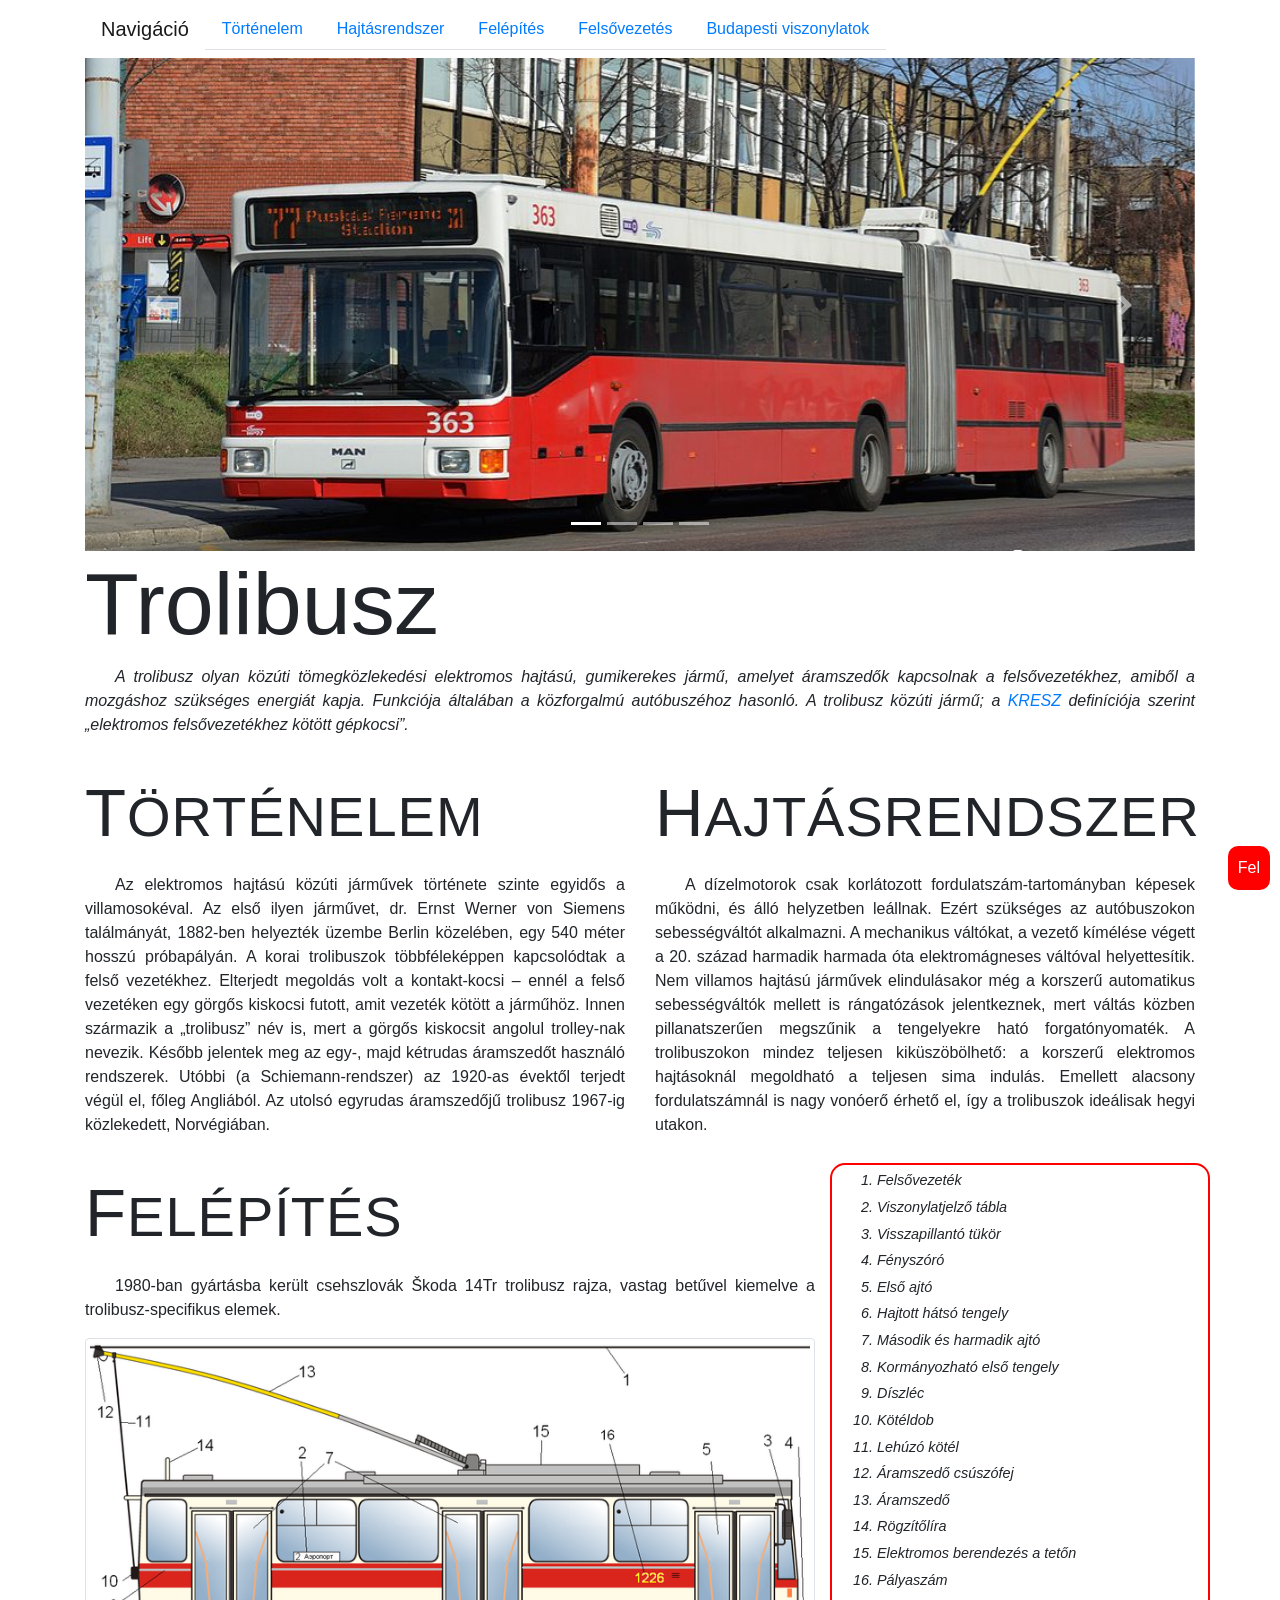
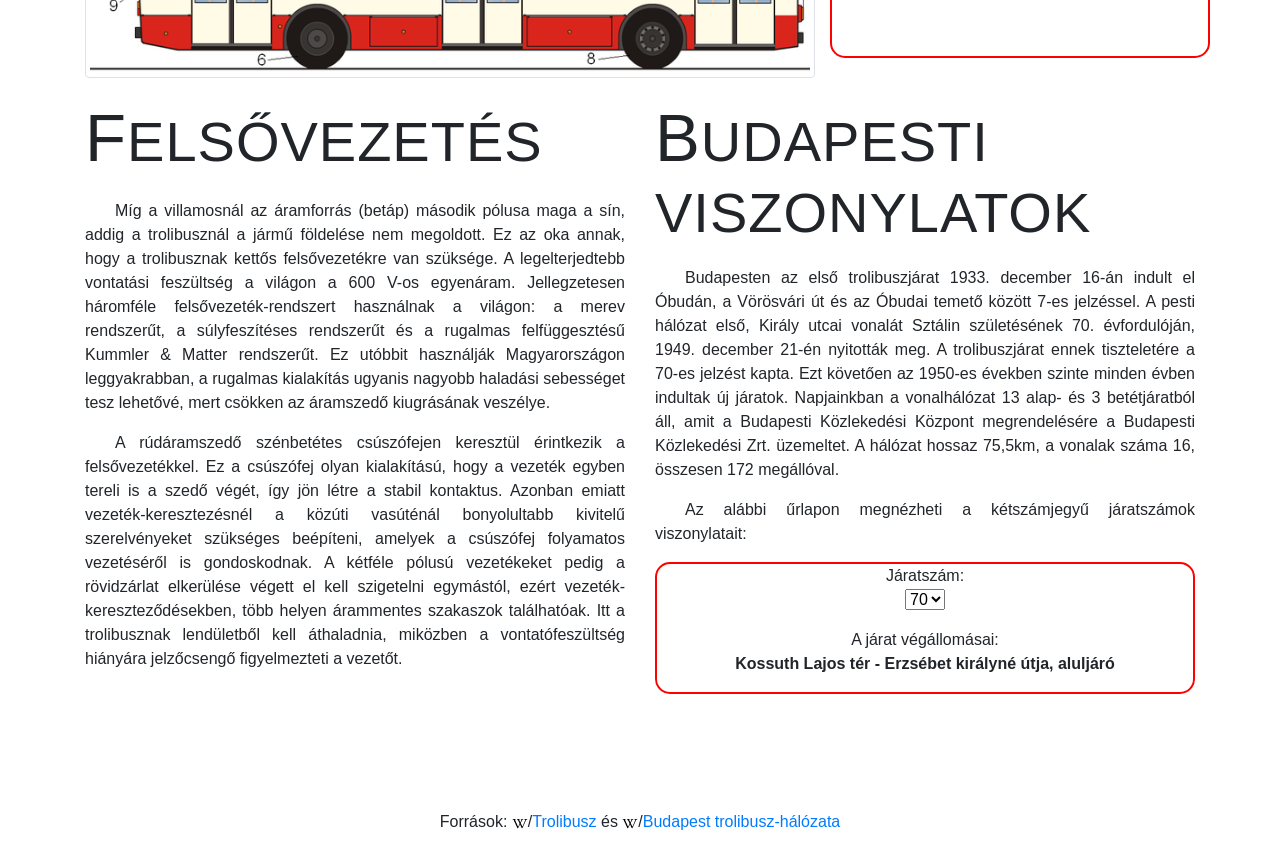
<file: index.html>
<!DOCTYPE html>
<html lang="hu">

<head>
  <meta name="viewport" content="width=device-width, initial-scale=1">
  <meta charset="UTF-8">
  <link rel="stylesheet" href="css/bootstrap.min.css">
  <script src="js/jquery.min.js"></script>
  <script src="js/popper.min.js"></script>
  <script src="js/bootstrap.min.js"></script>
  <style>
  /* Make the image fully responsive */
  .carousel-inner img {
      width: 100%;
      height: 100%;
  }
  </style>
<title>Trolibuszok</title>
<link rel="stylesheet" href="troli.css">
<script src="troli.js"></script>
<link rel="stylesheet" href="troli.js">
</head>

<body>

<div class="container">
<nav class="navbar navbar-expand-lg navbar-light bg-red">
  <a class="navbar-brand" href="#">Navigáció </a>
  <button class="navbar-toggler" type="button" data-toggle="collapse" data-target="#navbarNav" aria-controls="navbarNav" aria-expanded="false" aria-label="Toggle navigation">
    <span class="navbar-toggler-icon"></span>
  </button>
  <div class="collapse navbar-collapse" id="navbarNav">
    <ul class="nav nav-tabs bg-red">
      <li class="nav-item active">
        <a class="nav-link" href="#tortenelem">Történelem <span class="sr-only">(current)</span></a>
      </li>
      <li class="nav-item">
        <a class="nav-link" href="#hajtasrendszer">Hajtásrendszer</a>
      </li>
      <li class="nav-item">
        <a class="nav-link" href="#felepites">Felépítés</a>
      </li>
      <li class="nav-item">
        <a class="nav-link" href="#felsovezetes">Felsővezetés</a>
      </li> 
      <li class="nav-item">
        <a class="nav-link" href="#viszonylatok">Budapesti viszonylatok</a>
      </li>    
    </ul>
  </div>
</nav>
</div>

<div id="slider" class="container carousel slide" data-ride="carousel">
  <!-- Indicators -->
  <ul class="carousel-indicators">
    <li data-target="#slider" data-slide-to="0" class="active"></li>
    <li data-target="#slider" data-slide-to="1"></li>
    <li data-target="#slider" data-slide-to="2"></li>
    <li data-target="#slider" data-slide-to="3"></li>
  </ul>  
  <!-- The slideshow -->
  <div class="carousel-inner">
    <div class="carousel-item active">
      <img src="01.jpg" alt="MAN NGE152" title="MAN NGE152">
    </div>
    <div class="carousel-item">
      <img src="02.jpg" alt="Ikarus 411T" title="Ikarus 411T">
    </div>
    <div class="carousel-item">
      <img src="03.jpg" alt="Solaris Trollino 18 III" title="Solaris Trollino 18 III">
    </div>
    <div class="carousel-item">
      <img src="04.jpg" alt="Ikarus 280T" title="Ikarus 280T">
    </div>
  </div>  
  <!-- Left and right controls -->
  <a class="carousel-control-prev" href="#slider" data-slide="prev">
    <span class="carousel-control-prev-icon"></span>
  </a>
  <a class="carousel-control-next" href="#slider" data-slide="next">
    <span class="carousel-control-next-icon"></span>
  </a>
</div>

  
<div class="container">
  <div class="row">
    <div class="col-lg-12">
	  <h1 class="display-2">Trolibusz</h1>
      <p id="def">A trolibusz olyan közúti tömegközlekedési elektromos hajtású, gumikerekes jármű, amelyet áramszedők kapcsolnak a felsővezetékhez, amiből a mozgáshoz szükséges energiát kapja. Funkciója általában a közforgalmú autóbuszéhoz hasonló. A trolibusz közúti jármű; a <a href="http://net.jogtar.hu/kresz" target="_blank">KRESZ</a> definíciója szerint „elektromos felsővezetékhez kötött gépkocsi”.</p>     
    </div>
  </div>
  <div class="row">
    <div class="col-lg-6" id="tortenelem">
      <h2 class="display-4">Történelem</h2>
      <p>Az elektromos hajtású közúti járművek története szinte egyidős a villamosokéval. Az első ilyen járművet, dr. Ernst Werner von Siemens találmányát, 1882-ben helyezték üzembe Berlin közelében, egy 540 méter hosszú próbapályán. A korai trolibuszok többféleképpen kapcsolódtak a felső vezetékhez. Elterjedt megoldás volt a kontakt-kocsi – ennél a felső vezetéken egy görgős kiskocsi futott, amit vezeték kötött a járműhöz. Innen származik a „trolibusz” név is, mert a görgős kiskocsit angolul trolley-nak nevezik. Később jelentek meg az egy-, majd kétrudas áramszedőt használó rendszerek. Utóbbi (a Schiemann-rendszer) az 1920-as évektől terjedt végül el, főleg Angliából. Az utolsó egyrudas áramszedőjű trolibusz 1967-ig közlekedett, Norvégiában.</p>
    </div>
    <div class="col-lg-6" id="hajtasrendszer">
      <h2 class="display-4">Hajtásrendszer</h2>
      <p>A dízelmotorok csak korlátozott fordulatszám-tartományban képesek működni, és álló helyzetben leállnak. Ezért szükséges az autóbuszokon sebességváltót alkalmazni. A mechanikus váltókat, a vezető kímélése végett a 20. század harmadik harmada óta elektromágneses váltóval helyettesítik. Nem villamos hajtású járművek elindulásakor még a korszerű automatikus sebességváltók mellett is rángatózások jelentkeznek, mert váltás közben pillanatszerűen megszűnik a tengelyekre ható forgatónyomaték. A trolibuszokon mindez teljesen kiküszöbölhető: a korszerű elektromos hajtásoknál megoldható a teljesen sima indulás. Emellett alacsony fordulatszámnál is nagy vonóerő érhető el, így a trolibuszok ideálisak hegyi utakon.</p>
    </div>
   </div>
   <div class="row">
    <div class="col-lg-8" id="felepites">
      <h2 class="display-4">Felépítés</h2> 
      <p>1980-ban gyártásba került csehszlovák Škoda 14Tr trolibusz rajza, vastag betűvel kiemelve a trolibusz-specifikus elemek.</p>
      <img class="img-thumbnail" src="jarmu.png" alt="Trolibusz  felépítése" title="Trolibusz  felépítése">  
     </div>
     <div class="col-lg-4" id="magyarazat">
      <ol>
        <li>Felsővezeték</li>
        <li>Viszonylatjelző tábla</li>
        <li>Visszapillantó tükör</li>
        <li>Fényszóró</li>
        <li>Első ajtó</li>
        <li>Hajtott hátsó tengely</li>
        <li>Második és harmadik ajtó</li>
        <li>Kormányozható első tengely</li>
        <li>Díszléc</li>
        <li>Kötéldob</li>
        <li>Lehúzó kötél</li>
        <li>Áramszedő csúszófej</li>
        <li>Áramszedő</li>
        <li>Rögzítőlíra</li>
        <li>Elektromos berendezés a tetőn</li>
        <li>Pályaszám</li>
      </ol> 
     </div>
    </div>
    <div class="row">
    <div class="col-lg-6" id="felsovezetes">
      <h2 class="display-4">Felsővezetés</h2>        
      <p>Míg a villamosnál az áramforrás (betáp) második pólusa maga a sín, addig a trolibusznál a jármű földelése nem megoldott. Ez az oka annak, hogy a trolibusznak kettős felsővezetékre van szüksége. A legelterjedtebb vontatási feszültség a világon a 600 V-os egyenáram. Jellegzetesen háromféle felsővezeték-rendszert használnak a világon: a merev rendszerűt, a súlyfeszítéses rendszerűt és a rugalmas felfüggesztésű Kummler & Matter rendszerűt. Ez utóbbit használják Magyarországon leggyakrabban, a rugalmas kialakítás ugyanis nagyobb haladási sebességet tesz lehetővé, mert csökken az áramszedő kiugrásának veszélye.</p>
      <p>A rúdáramszedő szénbetétes csúszófejen keresztül érintkezik a felsővezetékkel. Ez a csúszófej olyan kialakítású, hogy a vezeték egyben tereli is a szedő végét, így jön létre a stabil kontaktus. Azonban emiatt vezeték-keresztezésnél a közúti vasúténál bonyolultabb kivitelű szerelvényeket szükséges beépíteni, amelyek a csúszófej folyamatos vezetéséről is gondoskodnak. A kétféle pólusú vezetékeket pedig a rövidzárlat elkerülése végett el kell szigetelni egymástól, ezért vezeték-kereszteződésekben, több helyen árammentes szakaszok találhatóak. Itt a trolibusznak lendületből kell áthaladnia, miközben a vontatófeszültség hiányára jelzőcsengő figyelmezteti a vezetőt.</p>      
    </div>
    <div class="col-lg-6" id="viszonylatok">
      <h2 class="display-4">Budapesti viszonylatok</h2> 
      <p>Budapesten az első trolibuszjárat 1933. december 16-án indult el Óbudán, a Vörösvári út és az Óbudai temető között 7-es jelzéssel. A pesti hálózat első, Király utcai vonalát Sztálin születésének 70. évfordulóján, 1949. december 21-én nyitották meg. A trolibuszjárat ennek tiszteletére a 70-es jelzést kapta. Ezt követően az 1950-es években szinte minden évben indultak új járatok. Napjainkban a vonalhálózat 13 alap- és 3 betétjáratból áll, amit a Budapesti Közlekedési Központ megrendelésére a Budapesti Közlekedési Zrt. üzemeltet. A hálózat hossaz 75,5km, a vonalak száma 16, összesen 172 megállóval.</p>
      <p>Az alábbi űrlapon megnézheti a kétszámjegyű járatszámok viszonylatait:</p>
      <form method="post" id="jaratviszonylatok">
      <p>Járatszám: 
      <br>
      <select onchange="vegallomasKiiras(this.value)" id="jaratSzam">       
      <script>
        vegallomasNevek.forEach(jaratKiiras);
      </script>
      </select>
      </p>
      <p>A járat végállomásai:<br>
      <b id="vegallomasok">
        <script>vegallomasKiiras("70");</script>
      </b>
      </p>
      </form>
    </div>
  </div>
  <button onclick="fel()" id="felGomb" title="Az oldal tetejére">Fel</button> 
</div>
<footer class="text-center py-3">Források:
    <img src="wikiindexico.png">/<a href="https://hu.wikipedia.org/wiki/Trolibusz" target="_blank">Trolibusz</a>
    és
    <img src="wikiindexico.png">/<a href="https://hu.wikipedia.org/wiki/Budapest_trolibuszvonal-hálózata" target="_blank">Budapest trolibusz-hálózata</a>
</footer>

</body>
</html>
</file>
<file: troli.css>
h2{
  letter-spacing: 1px;
  margin-top: 20px;
  margin-bottom: 20px;
  text-transform: uppercase;
}

h2:first-letter {
  font-size: 120%;
  margin-top: 50px;
}

p{
  text-indent: 30px;
  text-align: justify;
}

#def{
  font-style: italic;
  text-align: justify;
}

#jaratviszonylatok{
  text-align: center;
  border: 2px solid red;
  border-radius: 15px;
  margin-bottom: 100px;
}

#jaratviszonylatok p{
  text-indent: 0px;
  text-align: center;
}

#magyarazat{
  border: 2px solid red;
  border-radius: 15px;
  margin: 10px 0px 20px;
}

#magyarazat ol li{
  margin: 5px -10px 0px;
  font-style: italic;
  font-size: 90%;
}

#felGomb {
  position: fixed;
  bottom: 10px;
  right: 10px;
  z-index: 99; 
  border: none;
  outline: none;
  background-color: red;
  color: white;
  cursor: pointer;
  padding: 10px;
  border-radius: 10px;
  }
#felGomb:hover {
  background-color: #555;
}
</file>
